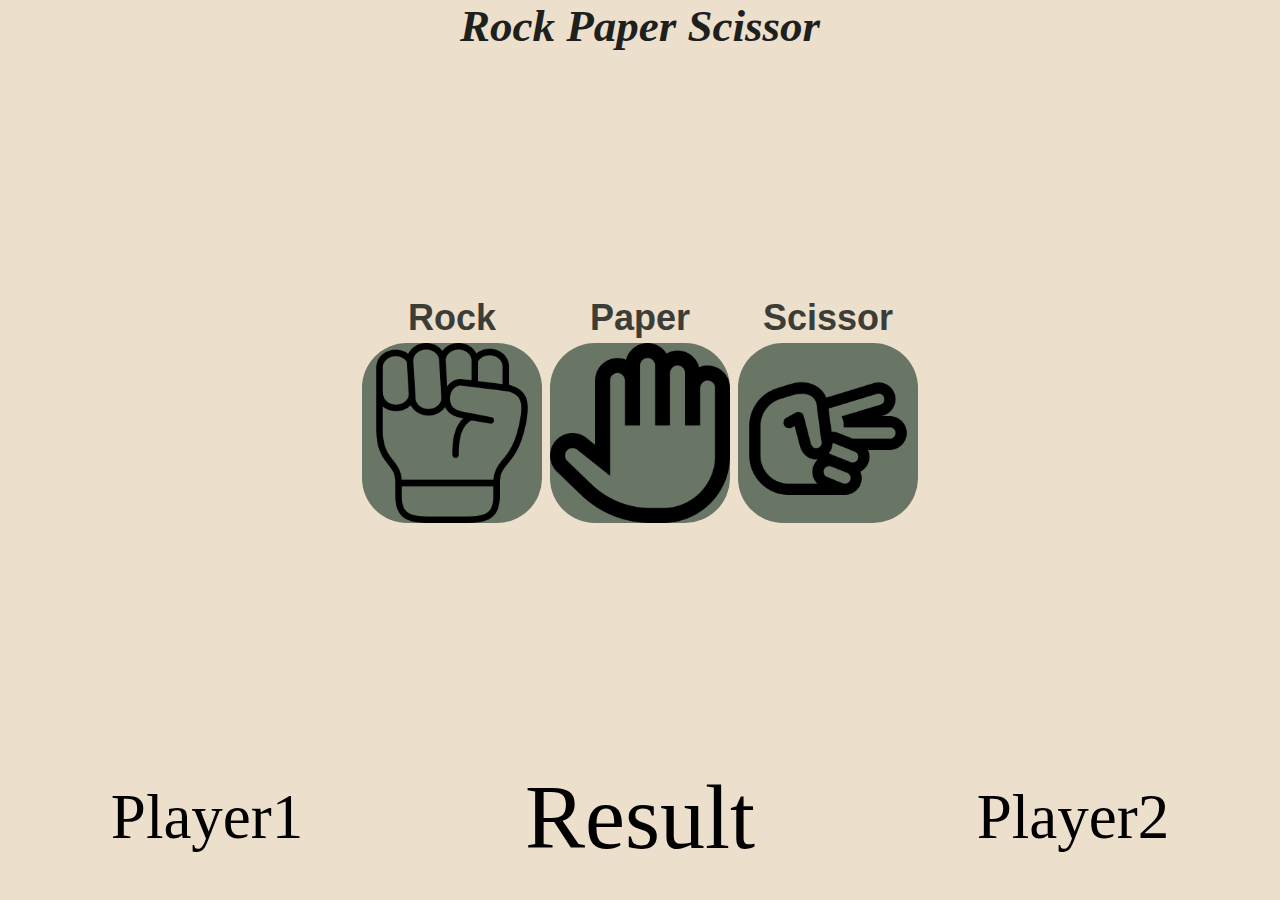
<file: index.html>
<!DOCTYPE html>
<html lang="en">

<head>
    <meta charset="UTF-8">
    <meta name="viewport" content="width=device-width, initial-scale=1.0">
    <title>Rock Paper Scissor</title>
    <link rel="stylesheet" href="style.css">
</head>

<body>
    <h1 id="heading">Rock Paper Scissor</h1>
    <div class="container">
        <div class="BoxOptions">
            <label for="Rock" class="NameOptions">Rock</label>
            <button class="options" id="Rock"></button>
        </div>
        <div class="BoxOptions">
            <label for="Paper" class="NameOptions">Paper</label>
            <button class="options" id="Paper"></button>
        </div>

        <div class="BoxOptions">
            <label for="Scissor" class="NameOptions">Scissor</label>
            <button class="options" id="Scissor"></button>
        </div>

    </div>
    <div class="contains-output">
        <p class="result" id="yourMove">Player1</p>
        <p class="result" id="finalResult">Result</p>

        <p class="result" id="botMove">Player2</p>
    </div>



    <script src="script.js"></script>

</body>

</html>
</file>
<file: style.css>
*{
    margin: 0;
    padding: 0;

}

body{
    background-color: #ECDFCC;
    height: 100vh;
    
}
#heading{
    font-size: 5vmin;
    color: #1E201E;
    font-style: italic;
    text-align: center ;
}

.container{
    height: 80vh;
    width: 100vw;
    border: none;
    display: flex;
    justify-content: center;
    align-items: center;
}
.options{
    height: 20vmin;
    width: 20vmin;
    border-radius: 25%;
    margin: 4px;
    background-color: #697565;
    background-size: cover;  
    border: none;
    cursor: pointer;
}

button:active,
button:focus{
    filter: brightness(180%);
    border: 4px solid black;
    box-shadow: 0px 0px 60px 20px #3C3D37;
}
.BoxOptions{
    display: flex;
    flex-direction: column;
    align-items: center;
}

.NameOptions{
    font-size: 4vmin;
    font-family: Verdana, Geneva, Tahoma, sans-serif;
    font-weight: bold;
    color: #3C3D37;
}

#Rock{
    background-image: url(source/fist.png);
}
#Paper{
    background-image: url(source/hand-paper.png);
}
#Scissor{
    background-image: url(source/scissors.png);
}

.contains-output{
    height: 10vh;
    width: 100vw;
    display: flex;
    align-items:center;
    justify-content:space-around;
    
}

.result{
    font-size: 7vmin;
    font-family: Georgia, 'Times New Roman', Times, serif;
}

#finalResult{
    font-size: 10vmin;
}
</file>
